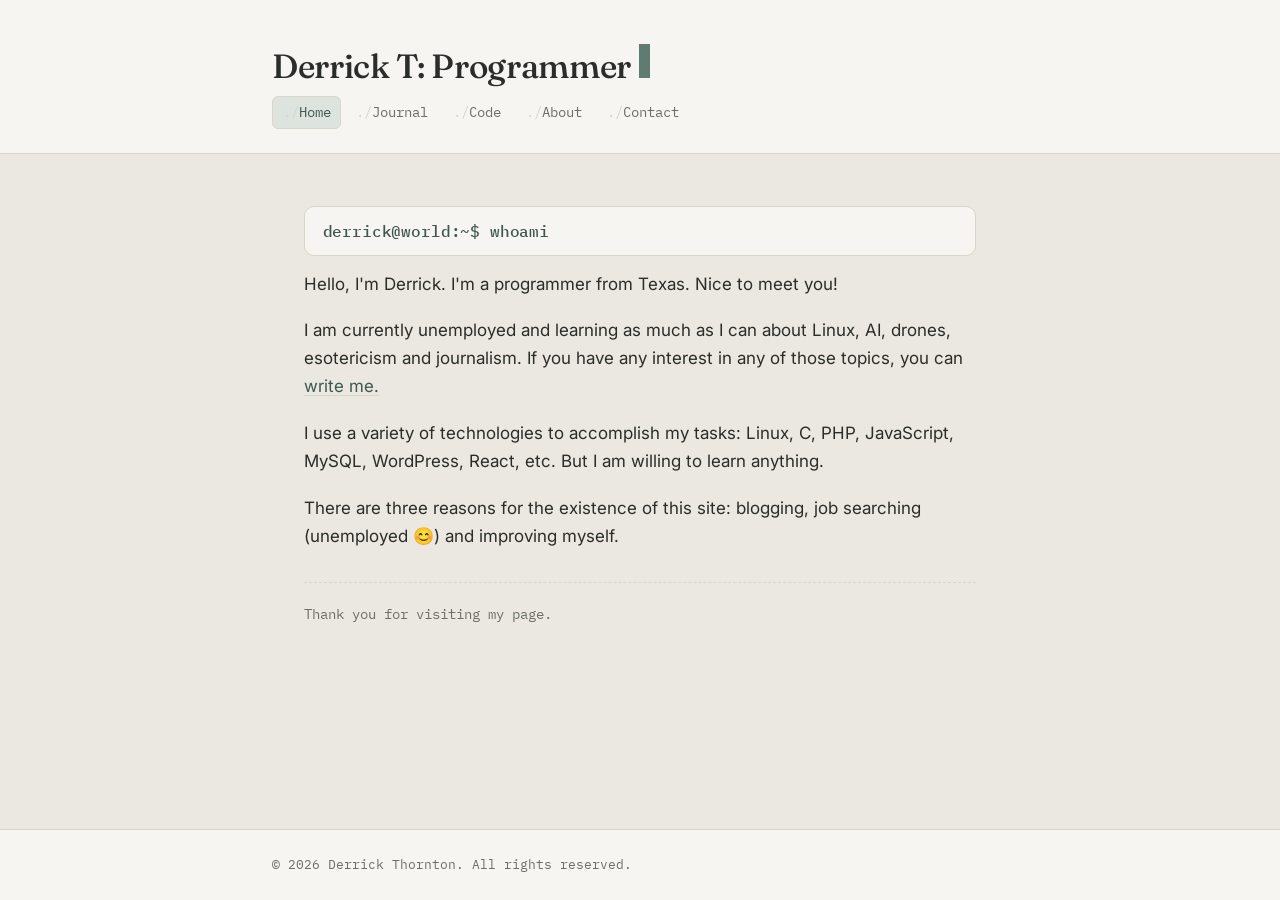
<file: index.html>
<!DOCTYPE html>
<html lang="en">
	<head>
        <!-- Google tag (gtag.js) -->
<script async src="https://www.googletagmanager.com/gtag/js?id=G-260PQVFVV3"></script>
<script>
  window.dataLayer = window.dataLayer || [];
  function gtag(){dataLayer.push(arguments);}
  gtag('js', new Date());

  gtag('config', 'G-260PQVFVV3');
</script>

		<meta charset='utf-8'>
        <meta name='viewport' content='width=device-width, initial-scale=1.0'>
		<title>Derrick T: Programmer</title>
		<meta name="robots" content="noindex">
		<link rel="preconnect" href="https://fonts.googleapis.com">
		<link rel="preconnect" href="https://fonts.gstatic.com" crossorigin>
		<link href="https://fonts.googleapis.com/css2?family=Fraunces:opsz,wght@9..144,400;9..144,500&family=Inter:wght@400;500;600&family=IBM+Plex+Mono:wght@400;500&display=swap" rel="stylesheet">
		<link rel='stylesheet' href='./styles/three-part.css'>
        <link rel='stylesheet' href='./styles/main.css'>
        <link rel='stylesheet' href='./styles/home.css'>
	</head>
	<body>
		<header>
			<div class="wrap">
				<h1>Derrick T: Programmer</h1>
				<nav>
					<div><a href='./index.html' aria-current="page">Home</a></div>
					<div><a href='./journal.html'>Journal</a></div>
					<div><a href='./code.html'>Code</a></div>
					<div><a href='./about.html'>About</a></div>
					<div><a href='./contact.html'>Contact</a></div>
				</nav>
			</div>
		</header>
		<main>
			<div class="wrap">
				<article>
					<h2><code>derrick@world:~$ whoami</code></h2>
					<p>Hello, I'm Derrick. I'm a programmer from Texas. Nice to meet you!</p>
					<p>I am currently unemployed and learning as much as I can about Linux, AI, drones, esotericism
					and journalism. If you have any interest in any of those topics, you can <a href='contact.html'>write me.</a>
					</p>
					<p>I use a variety of technologies to accomplish my tasks: Linux, C, PHP, JavaScript, MySQL,
					WordPress, React, etc. But I am willing to learn anything.</p>
					<p>There are three reasons for the existence of this site: blogging, job searching (unemployed &#128522;) and improving myself.</p>
					<aside>
						<p>Thank you for visiting my page.</p>
					</aside>
				</article>
			</div>
		</main>
		<footer>
			<div class="wrap">
				<p>&copy; 2026 Derrick Thornton. All rights reserved.</p>
			</div>
		</footer>
	</body>
</html>
</file>
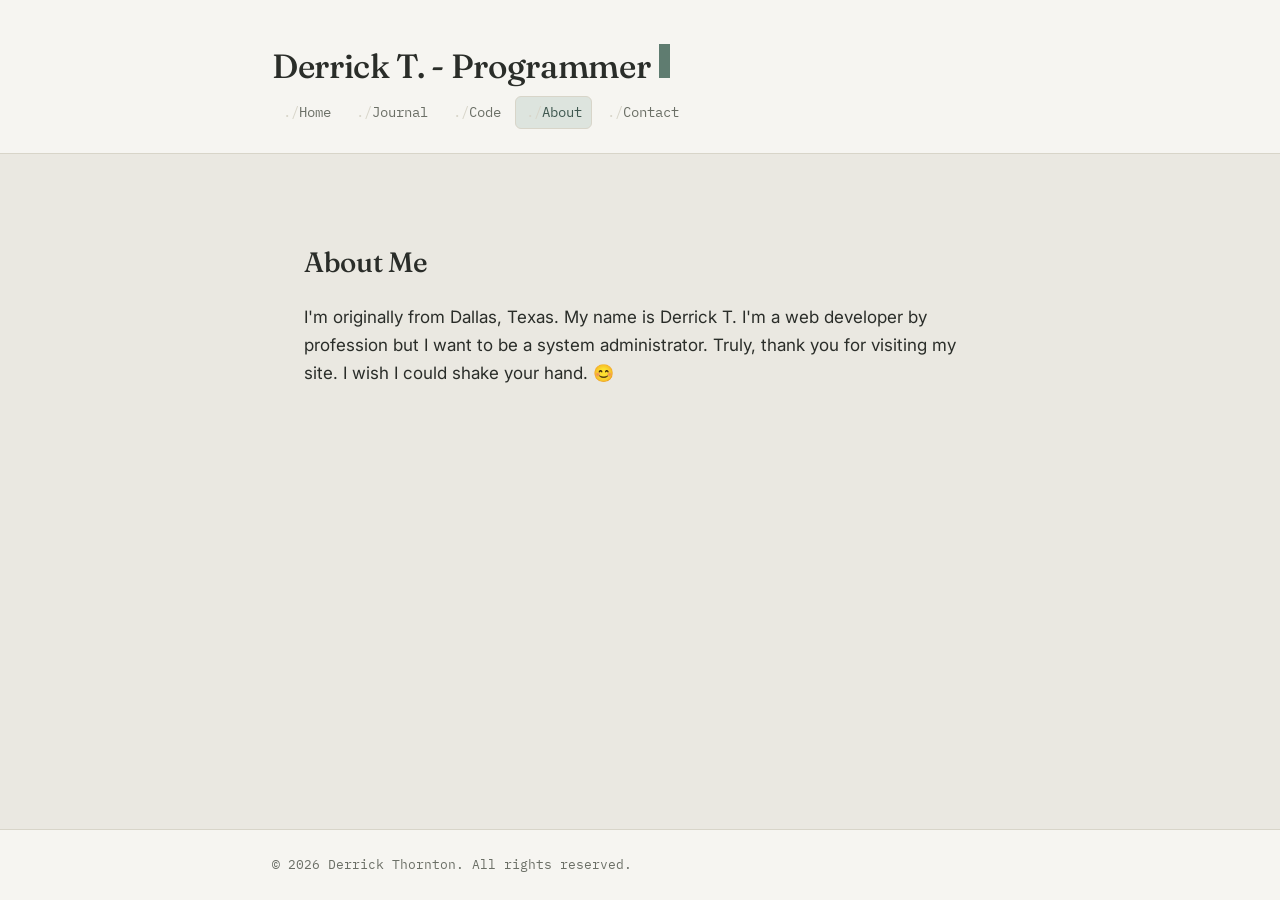
<file: about.html>
<!DOCTYPE html>
<html lang="en">
	<head>
        <!-- Google tag (gtag.js) -->
<script async src="https://www.googletagmanager.com/gtag/js?id=G-260PQVFVV3"></script>
<script>
  window.dataLayer = window.dataLayer || [];
  function gtag(){dataLayer.push(arguments);}
  gtag('js', new Date());

  gtag('config', 'G-260PQVFVV3');
</script>

		<meta charset='utf-8'>
		<title>Derrick: Programmer</title>
		<meta name='viewport' content='width=device-width, initial-scale=1.0'>
		<meta name="robots" content="noindex">
		<link rel="preconnect" href="https://fonts.googleapis.com">
		<link rel="preconnect" href="https://fonts.gstatic.com" crossorigin>
		<link href="https://fonts.googleapis.com/css2?family=Fraunces:opsz,wght@9..144,400;9..144,500&family=Inter:wght@400;500;600&family=IBM+Plex+Mono:wght@400;500&display=swap" rel="stylesheet">
		<link rel='stylesheet' href='./styles/three-part.css'>
        <link rel='stylesheet' href='./styles/main.css'>
        <link rel='stylesheet' href='./styles/about.css'>
	</head>
	<body>
		<header>
			<div class="wrap">
				<h1>Derrick T. - Programmer</h1>
				<nav>
					<div><a href='./index.html'>Home</a></div>
					<div><a href='./journal.html'>Journal</a></div>
					<div><a href='./code.html'>Code</a></div>
					<div><a href='./about.html' aria-current="page">About</a></div>
					<div><a href='./contact.html'>Contact</a></div>
				</nav>
			</div>
		</header>
		<main>
			<div class="wrap">
				<h2>About Me</h2>
				<p>
					I'm originally from Dallas, Texas. My name is Derrick T. I'm a web developer by profession but I want to be a system administrator. Truly, thank you for visiting my site. I wish I could shake your hand. &#128522;
				</p>
			</div>
		</main>
		<footer>
			<div class="wrap">
				<p>&copy; 2026 Derrick Thornton. All rights reserved.</p>
			</div>
		</footer>
	</body>
</html>
</file>
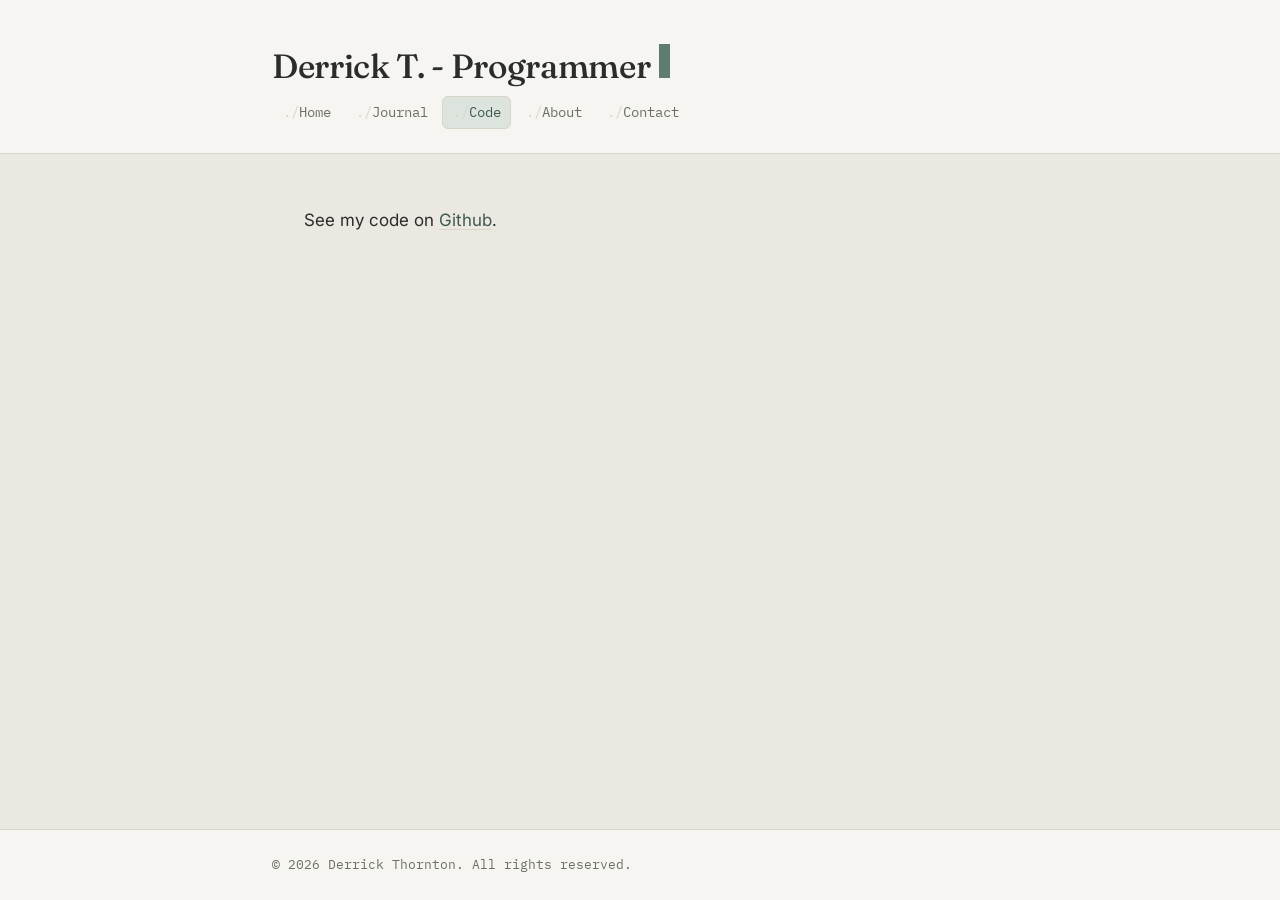
<file: code.html>
<!DOCTYPE html>
<html lang="en">
	<head>
<!-- Google tag (gtag.js) -->
<script async src="https://www.googletagmanager.com/gtag/js?id=G-260PQVFVV3"></script>
<script>
  window.dataLayer = window.dataLayer || [];
  function gtag(){dataLayer.push(arguments);}
  gtag('js', new Date());

  gtag('config', 'G-260PQVFVV3');
</script>

		<meta charset='utf-8'>
		<title>Derrick: Programmer</title>
		<meta name='viewport' content='width=device-width, initial-scale=1.0'>
		<meta name="robots" content="noindex">
		<link rel="preconnect" href="https://fonts.googleapis.com">
		<link rel="preconnect" href="https://fonts.gstatic.com" crossorigin>
		<link href="https://fonts.googleapis.com/css2?family=Fraunces:opsz,wght@9..144,400;9..144,500&family=Inter:wght@400;500;600&family=IBM+Plex+Mono:wght@400;500&display=swap" rel="stylesheet">
		<link rel='stylesheet' href='./styles/three-part.css'>
        <link rel='stylesheet' href='./styles/main.css'>
	</head>
	<body>
		<header>
			<div class="wrap">
				<h1>Derrick T. - Programmer</h1>
				<nav>
					<div><a href='./index.html'>Home</a></div>
					<div><a href='./journal.html'>Journal</a></div>
					<div><a href='./code.html' aria-current="page">Code</a></div>
					<div><a href='./about.html'>About</a></div>
					<div><a href='./contact.html'>Contact</a></div>
				</nav>
			</div>
		</header>
		<main>
			<div class="wrap">
				<p>See my code on <a href='https://github.com/derrick-vwd' target='_blank'>Github</a>.</p>
			</div>
		</main>
		<footer>
			<div class="wrap">
				<p>&copy; 2026 Derrick Thornton. All rights reserved.</p>
			</div>
		</footer>
	</body>
</html>
</file>
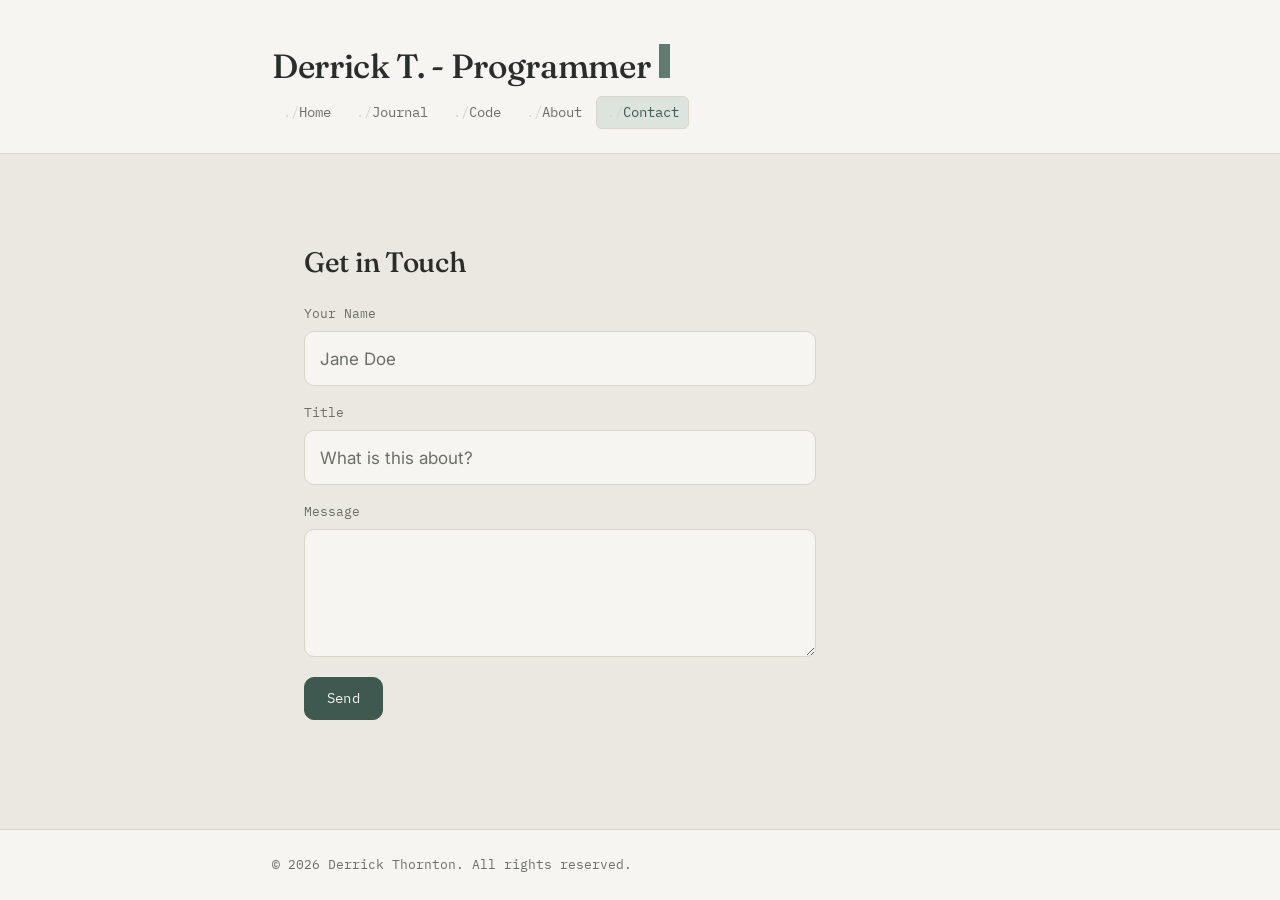
<file: contact.html>
<!DOCTYPE html>
<html lang="en">
	<head>
<!-- Google tag (gtag.js) -->
<script async src="https://www.googletagmanager.com/gtag/js?id=G-260PQVFVV3"></script>
<script>
  window.dataLayer = window.dataLayer || [];
  function gtag(){dataLayer.push(arguments);}
  gtag('js', new Date());

  gtag('config', 'G-260PQVFVV3');
</script>

		<meta charset='utf-8'>
		<title>Derrick: Programmer</title>
		<meta name='viewport' content='width=device-width, initial-scale=1.0'>
		<meta name="robots" content="noindex">
		<link rel="preconnect" href="https://fonts.googleapis.com">
		<link rel="preconnect" href="https://fonts.gstatic.com" crossorigin>
		<link href="https://fonts.googleapis.com/css2?family=Fraunces:opsz,wght@9..144,400;9..144,500&family=Inter:wght@400;500;600&family=IBM+Plex+Mono:wght@400;500&display=swap" rel="stylesheet">
		<link rel='stylesheet' href='./styles/three-part.css'>
        <link rel='stylesheet' href='./styles/main.css'>
        <link rel='stylesheet' href='./styles/contact.css'>
	</head>
	<body>
		<header>
			<div class="wrap">
				<h1>Derrick T. - Programmer</h1>
				<nav>
					<div><a href='./index.html'>Home</a></div>
					<div><a href='./journal.html'>Journal</a></div>
					<div><a href='./code.html'>Code</a></div>
					<div><a href='./about.html'>About</a></div>
					<div><a href='./contact.html' aria-current="page">Contact</a></div>
				</nav>
			</div>
		</header>
		<main>
			<div class="wrap">
				<h2>Get in Touch</h2>
				<form>
					<label for="username">Your Name</label>
					<input type='text' id="username" name='username' placeholder='Jane Doe' required>

					<label for="title">Title</label>
					<input type='text' id="title" name='title' placeholder='What is this about?'>

					<label for="message">Message</label>
					<textarea id="message" name='message' required></textarea>

					<input type='submit' value='Send'>
				</form>
			</div>
		</main>
		<footer>
			<div class="wrap">
				<p>&copy; 2026 Derrick Thornton. All rights reserved.</p>
			</div>
		</footer>
	</body>
</html>
</file>
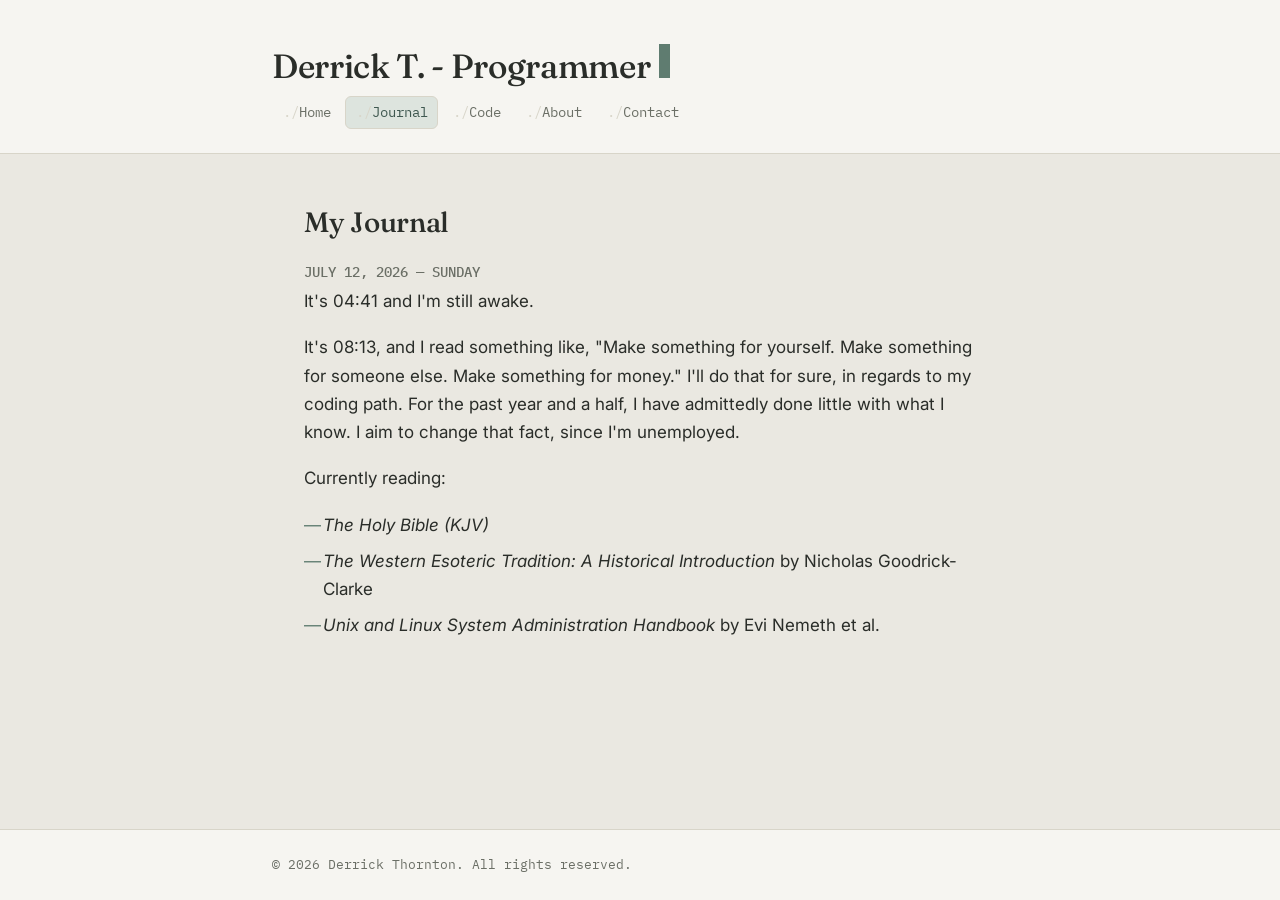
<file: journal.html>
<!DOCTYPE html>
<html lang="en">
	<head>
<!-- Google tag (gtag.js) -->
<script async src="https://www.googletagmanager.com/gtag/js?id=G-260PQVFVV3"></script>
<script>
  window.dataLayer = window.dataLayer || [];
  function gtag(){dataLayer.push(arguments);}
  gtag('js', new Date());

  gtag('config', 'G-260PQVFVV3');
</script>

		<meta charset='utf-8'>
		<title>Derrick: Programmer</title>
		<meta name='viewport' content='width=device-width, initial-scale=1.0'>
		<meta name="robots" content="noindex">
		<link rel="preconnect" href="https://fonts.googleapis.com">
		<link rel="preconnect" href="https://fonts.gstatic.com" crossorigin>
		<link href="https://fonts.googleapis.com/css2?family=Fraunces:opsz,wght@9..144,400;9..144,500&family=Inter:wght@400;500;600&family=IBM+Plex+Mono:wght@400;500&display=swap" rel="stylesheet">
		<link rel='stylesheet' href='./styles/three-part.css'>
        <link rel='stylesheet' href='./styles/main.css'>
        <link rel='stylesheet' href='./styles/journal.css'>
	</head>
	<body>
		<header>
			<div class="wrap">
				<h1>Derrick T. - Programmer</h1>
				<nav>
					<div><a href='./index.html'>Home</a></div>
					<div><a href='./journal.html' aria-current="page">Journal</a></div>
					<div><a href='./code.html'>Code</a></div>
					<div><a href='./about.html'>About</a></div>
					<div><a href='./contact.html'>Contact</a></div>
				</nav>
			</div>
		</header>
		<main>
			<div class="wrap">
				<h2>My Journal</h2>
				<h3>July 12, 2026 &mdash; Sunday</h3>
				<p>It's 04:41 and I'm still awake.</p>
				<p>It's 08:13, and I read something like, "Make something for yourself. Make something for someone else. Make something for money."
				I'll do that for sure, in regards to my coding path. For the past year and a half, I have admittedly done little with what I know.
				I aim to change that fact, since I'm unemployed.
				</p>
				<p>Currently reading:</p>
				<ul>
						<li><i>The Holy Bible (KJV)</i></li>
						<li><i>The Western Esoteric Tradition: A Historical Introduction</i> by Nicholas Goodrick-Clarke</li>
						<li><i>Unix and Linux System Administration Handbook</i> by Evi Nemeth et al.</li>
				</ul>
			</div>
        </main>
		<footer>
			<div class="wrap">
				<p>&copy; 2026 Derrick Thornton. All rights reserved.</p>
			</div>
		</footer>
	</body>
</html>
</file>
<file: styles/three-part.css>
/* three-part.css
   Structural skeleton: reset + the header / main / footer frame.
   Visual design (color, type) lives in main.css and the per-page files. */

*,
*::before,
*::after {
  box-sizing: border-box;
}

html {
  -webkit-text-size-adjust: 100%;
}

body {
  margin: 0;
  min-height: 100vh;
  display: flex;
  flex-direction: column;
}

img,
picture,
svg {
  max-width: 100%;
  display: block;
}

main {
  flex: 1 0 auto;
  width: 100%;
}

header,
main,
footer {
  padding-inline: clamp(1.25rem, 4vw, 3rem);
}

.wrap {
  max-width: 46rem;
  margin-inline: auto;
}

ul,
ol {
  padding-left: 1.25em;
}

@media (prefers-reduced-motion: reduce) {
  *,
  *::before,
  *::after {
    animation-duration: 0.001ms !important;
    animation-iteration-count: 1 !important;
    transition-duration: 0.001ms !important;
    scroll-behavior: auto !important;
  }
}
</file>
<file: styles/main.css>
/* main.css
   Design tokens + the visual language of the site.

   Palette — "quiet study": warm stone paper, low-saturation sage accent.
   Chosen to feel calm and unhurried rather than bright or corporate. */

:root {
  --color-bg: #eae8e1;
  --color-surface: #f6f5f1;
  --color-text: #2a2d29;
  --color-text-muted: #6b6f66;
  --color-border: #d8d5c9;
  --color-accent: #5f7c70;
  --color-accent-strong: #3f5850;
  --color-accent-soft: #dde4de;
  --color-focus: #3f5850;

  --font-display: "Fraunces", "Iowan Old Style", Georgia, serif;
  --font-body: "Inter", -apple-system, BlinkMacSystemFont, "Segoe UI", sans-serif;
  --font-mono: "IBM Plex Mono", "SFMono-Regular", Consolas, Menlo, monospace;

  --radius: 10px;
}

body {
  background: var(--color-bg);
  color: var(--color-text);
  font-family: var(--font-body);
  font-size: 17px;
  line-height: 1.65;
  -webkit-font-smoothing: antialiased;
}

::selection {
  background: var(--color-accent-soft);
  color: var(--color-accent-strong);
}

a {
  color: var(--color-accent-strong);
  text-decoration-color: var(--color-border);
  text-underline-offset: 3px;
  transition: text-decoration-color 0.15s ease, color 0.15s ease;
}

a:hover {
  color: var(--color-accent);
  text-decoration-color: currentColor;
}

a:focus-visible,
button:focus-visible,
input:focus-visible,
textarea:focus-visible {
  outline: 2px solid var(--color-focus);
  outline-offset: 3px;
  border-radius: 3px;
}

h1,
h2,
h3 {
  font-family: var(--font-display);
  font-weight: 500;
  letter-spacing: -0.01em;
  color: var(--color-text);
  line-height: 1.2;
}

h2 {
  font-size: clamp(1.4rem, 2.4vw, 1.75rem);
  margin-top: 2.5rem;
}

h3 {
  font-size: 1.1rem;
  font-family: var(--font-mono);
  font-weight: 500;
  letter-spacing: 0;
  text-transform: uppercase;
  font-size: 0.85rem;
  color: var(--color-text-muted);
  margin-bottom: 0.4rem;
}

p {
  margin: 0 0 1.1em;
  max-width: 65ch;
}

code {
  font-family: var(--font-mono);
  font-size: 0.9em;
  background: var(--color-accent-soft);
  color: var(--color-accent-strong);
  padding: 0.15em 0.4em;
  border-radius: 4px;
}

/* ---------- Header ---------- */

header {
  padding-top: clamp(1.75rem, 4vw, 2.75rem);
  padding-bottom: 1.5rem;
  border-bottom: 1px solid var(--color-border);
  background: var(--color-surface);
}

header .wrap {
  max-width: 46rem;
}

header h1 {
  font-size: clamp(1.6rem, 3.4vw, 2.1rem);
  margin: 0 0 0.6rem;
  display: inline-flex;
  align-items: baseline;
  gap: 0.15em;
}

header h1::after {
  content: "";
  width: 0.5ch;
  height: 1em;
  background: var(--color-accent);
  display: inline-block;
  animation: blink 1.4s step-end infinite;
  margin-left: 0.1em;
}

@keyframes blink {
  0%,
  49% {
    opacity: 1;
  }
  50%,
  100% {
    opacity: 0;
  }
}

header p {
  margin: 0 0 1.25rem;
  color: var(--color-text-muted);
  font-size: 0.95rem;
  max-width: 60ch;
}

nav {
  display: flex;
  flex-wrap: wrap;
  gap: 0.35rem 0.25rem;
  font-family: var(--font-mono);
  font-size: 0.85rem;
}

nav div a {
  display: inline-block;
  padding: 0.35em 0.7em;
  border-radius: 6px;
  color: var(--color-text-muted);
  text-decoration: none;
  border: 1px solid transparent;
}

nav div a::before {
  content: "./";
  color: var(--color-border);
}

nav div a:hover {
  color: var(--color-accent-strong);
  border-color: var(--color-border);
  background: var(--color-accent-soft);
}

/* current page indicator, set via body[data-page] in each html file's nav */
nav div a[aria-current="page"] {
  color: var(--color-accent-strong);
  background: var(--color-accent-soft);
  border-color: var(--color-border);
}

/* ---------- Main content ---------- */

main {
  padding-top: clamp(2rem, 5vw, 3.25rem);
  padding-bottom: clamp(2.5rem, 6vw, 4rem);
}

main .wrap {
  max-width: 42rem;
}

/* ---------- Footer ---------- */

footer {
  border-top: 1px solid var(--color-border);
  padding-block: 1.5rem;
  background: var(--color-surface);
}

footer p {
  margin: 0;
  font-size: 0.82rem;
  color: var(--color-text-muted);
  font-family: var(--font-mono);
}

/* ---------- Forms (shared baseline; contact.css refines layout) ---------- */

input,
textarea {
  font: inherit;
  color: var(--color-text);
  background: var(--color-surface);
  border: 1px solid var(--color-border);
  border-radius: var(--radius);
  padding: 0.75em 0.9em;
}

input::placeholder,
textarea::placeholder {
  color: var(--color-text-muted);
}

input[type="submit"],
button {
  font-family: var(--font-mono);
  font-size: 0.85rem;
  letter-spacing: 0.02em;
  background: var(--color-accent-strong);
  color: var(--color-surface);
  border: 1px solid var(--color-accent-strong);
  cursor: pointer;
  transition: background 0.15s ease, transform 0.1s ease;
}

input[type="submit"]:hover,
button:hover {
  background: var(--color-accent);
  border-color: var(--color-accent);
}

@media (max-width: 30rem) {
  body {
    font-size: 16px;
  }

  nav {
    font-size: 0.8rem;
  }
}
</file>
<file: styles/home.css>
/* home.css — page-specific rules for index.html */

article h2 {
  margin-top: 0;
  background: var(--color-surface);
  border: 1px solid var(--color-border);
  border-radius: var(--radius);
  padding: 0.9em 1.1em;
  font-size: 1rem;
}

article h2 code {
  background: none;
  color: var(--color-accent-strong);
  padding: 0;
  font-size: 1em;
}

aside {
  margin-top: 2rem;
  padding-top: 1.25rem;
  border-top: 1px dashed var(--color-border);
  color: var(--color-text-muted);
  font-family: var(--font-mono);
  font-size: 0.85rem;
}

aside p {
  margin: 0;
}
</file>
<file: styles/about.css>
/* contact.css — page-specific rules for contact.html */

form {
  display: flex;
  flex-direction: column;
  gap: 1rem;
  max-width: 32rem;
}

form label {
  font-family: var(--font-mono);
  font-size: 0.8rem;
  color: var(--color-text-muted);
  margin-bottom: -0.6rem;
}

form textarea {
  min-height: 8rem;
  resize: vertical;
}

form input[type="submit"] {
  align-self: flex-start;
  padding: 0.7em 1.6em;
  border-radius: var(--radius);
  margin-top: 0.25rem;
}
</file>
<file: styles/contact.css>
/* contact.css — page-specific rules for contact.html */

form {
  display: flex;
  flex-direction: column;
  gap: 1rem;
  max-width: 32rem;
}

form label {
  font-family: var(--font-mono);
  font-size: 0.8rem;
  color: var(--color-text-muted);
  margin-bottom: -0.6rem;
}

form textarea {
  min-height: 8rem;
  resize: vertical;
}

form input[type="submit"] {
  align-self: flex-start;
  padding: 0.7em 1.6em;
  border-radius: var(--radius);
  margin-top: 0.25rem;
}
</file>
<file: styles/journal.css>
/* journal.css — page-specific rules for journal.html */

main h2 {
  margin-top: 0;
}

main h3 {
  margin-top: 2.25rem;
  padding-top: 1.5rem;
  border-top: 1px solid var(--color-border);
}

main h3:first-of-type {
  margin-top: 1.5rem;
  padding-top: 0;
  border-top: none;
}

main ul {
  list-style: none;
  padding-left: 0;
  display: grid;
  gap: 0.5rem;
}

main ul li {
  padding-left: 1.1em;
  position: relative;
}

main ul li::before {
  content: "—";
  position: absolute;
  left: 0;
  color: var(--color-accent);
}
</file>
